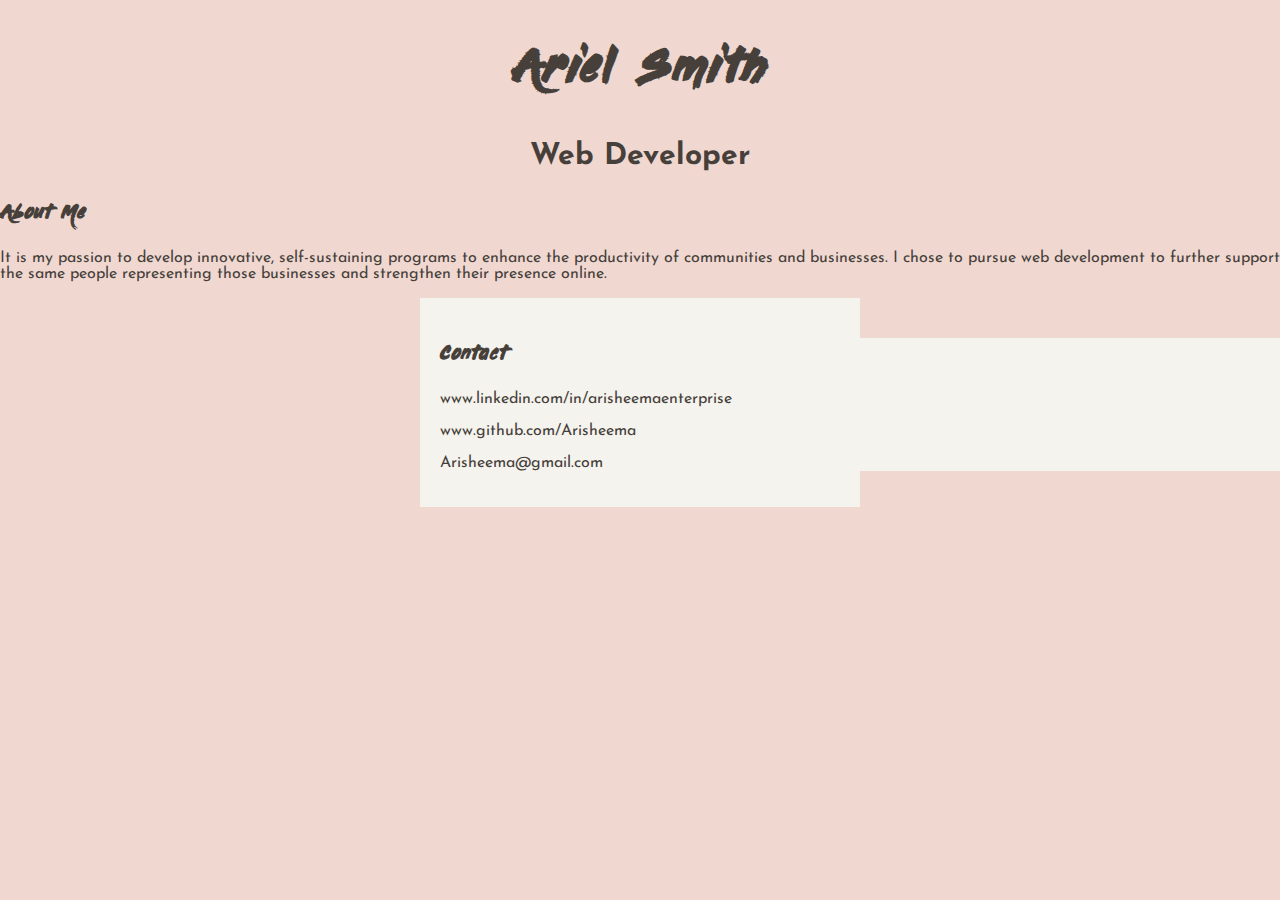
<file: index.html>
<!DOCTYPE html>
<html lang="en">
<head>
    <meta charset="UTF-8">
    <meta name="viewport" content="width=device-width, initial-scale=1.0">
    <title>ArielSmith</title>
     
    <link href="https://fonts.googleapis.com/css2?family=Josefin+Sans&display=swap" rel="stylesheet">
   
    <link rel="stylesheet" href= "css/style.css"/>
</head>
<body>
    <header>
        <h1>Ariel Smith</h1>
        <h2>Web Developer</h2>
    </header>
<section>
    <h3>About Me</h3>
<p>It is my passion to develop innovative, self-sustaining programs to enhance the productivity of communities and businesses. I chose to pursue web development to further support the same people representing those businesses and strengthen their presence online. 
</p>
</section>
<div>
<footer>
<h3>Contact</h3>
<p>www.linkedin.com/in/arisheemaenterprise</p>
<p>www.github.com/Arisheema</p>
<p>Arisheema@gmail.com</p>
</footer>
</div>
</body>
</html>
</file>
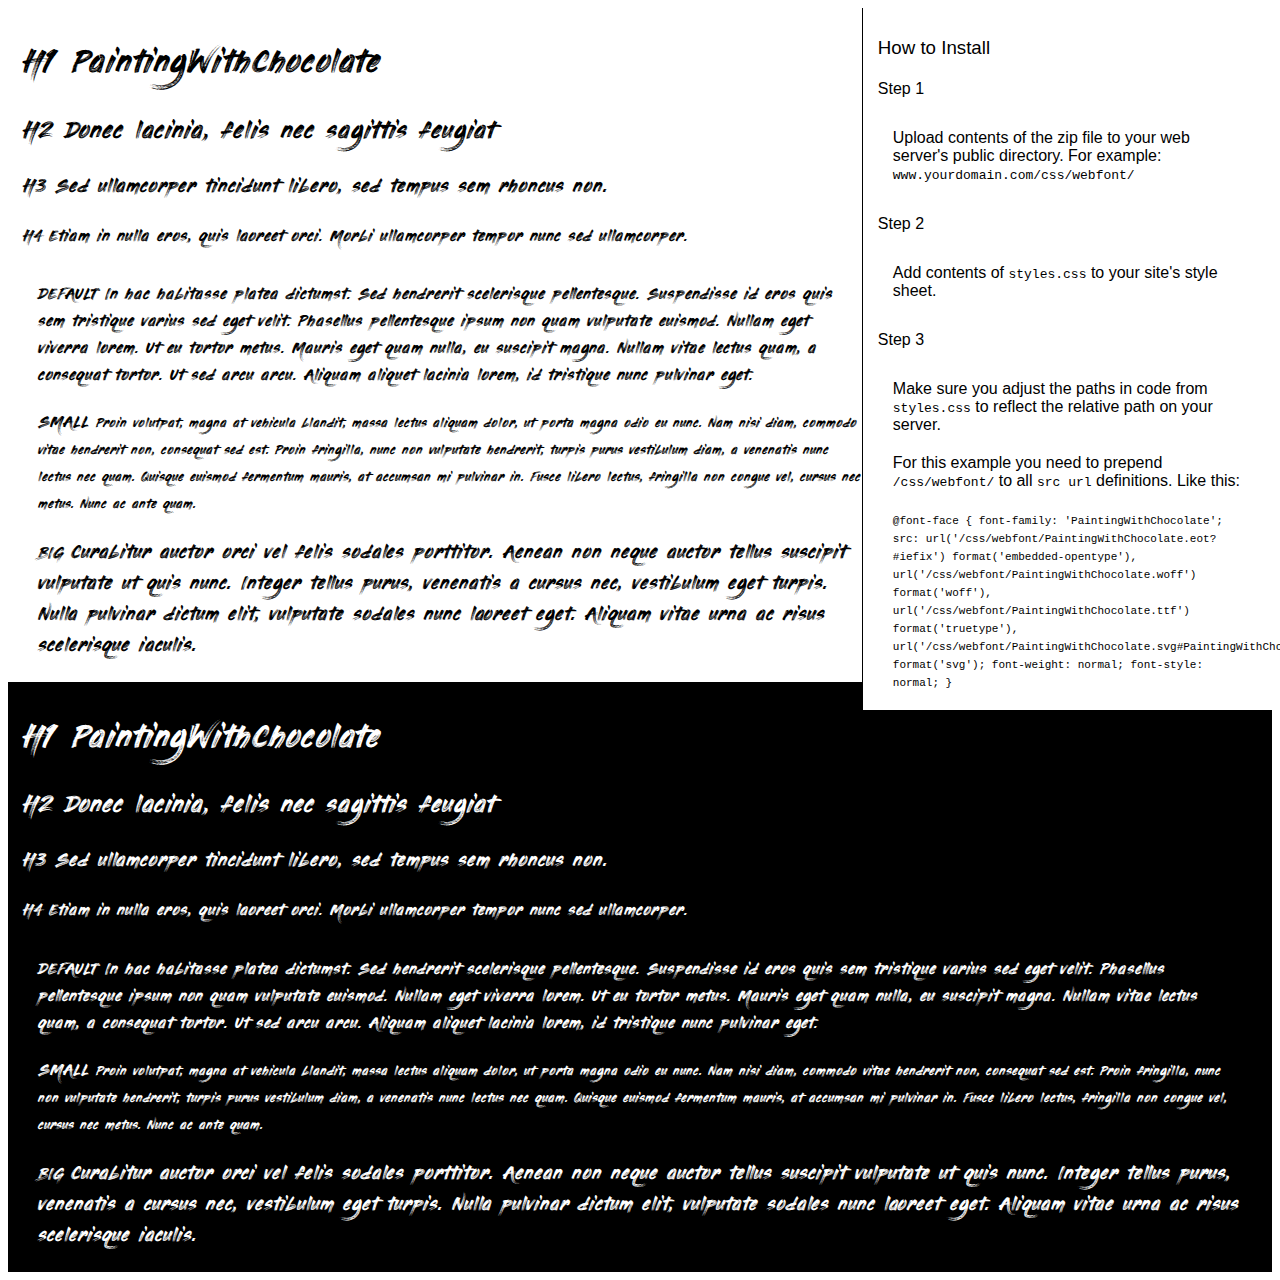
<file: fonts/PaintingWithChocolate/preview.html>
<!DOCTYPE html>
<html>
<head>
<title>
PaintingWithChocolate
 - Web font preview
</title>
<style type='text/css'>

@font-face {
  font-family: 'PaintingWithChocolate';
  src: url('PaintingWithChocolate.eot?#iefix') format('embedded-opentype'),  url('PaintingWithChocolate.woff') format('woff'), url('PaintingWithChocolate.ttf')  format('truetype'), url('PaintingWithChocolate.svg#PaintingWithChocolate') format('svg');
  font-weight: normal;
  font-style: normal;
}

body { font-family: 'PaintingWithChocolate' !important; }
h1, h2, h3, h4 { font-weight: normal; }
.reg { color:black; background:white; }
.inverse { color:white; background:black; }
div { padding: 10px 15px; }
.right { background:white; width:30%; float: right; font-family: sans-serif; border: 1px solid black; border-width: 0 0 1px 1px;}
</style>
</head>
<body>
<div class='right'>
<h3>How to Install</h3>
<h4>Step 1</h4>
<div>
Upload contents of the zip file to your web server's public directory. For example:
<code>www.yourdomain.com/css/webfont/</code>
</div>
<h4>Step 2</h4>
<div>
Add contents of
<code>styles.css</code>
to your site's style sheet.
</div>
<h4>Step 3</h4>
<div>
Make sure you adjust the paths in code from
<code>styles.css</code>
to reflect the relative path on your server.
</div>
<div>
For this example you need to prepend
<code>/css/webfont/</code>
to all
<code>src url</code>
definitions. Like this:
</div>
<div>
<code style='font-size:11px;'>@font-face {
  font-family: 'PaintingWithChocolate';
  src: url('/css/webfont/PaintingWithChocolate.eot?#iefix') format('embedded-opentype'),  url('/css/webfont/PaintingWithChocolate.woff') format('woff'), url('/css/webfont/PaintingWithChocolate.ttf')  format('truetype'), url('/css/webfont/PaintingWithChocolate.svg#PaintingWithChocolate') format('svg');
  font-weight: normal;
  font-style: normal;
}</code>
</div>
</div>
<div class='reg'>
<h1>
H1
PaintingWithChocolate
</h1>
<h2>
H2
Donec lacinia, felis nec sagittis feugiat
</h2>
<h3>
H3
Sed ullamcorper tincidunt libero, sed tempus sem rhoncus non.
</h3>
<h4>
H4
Etiam in nulla eros, quis laoreet orci. Morbi ullamcorper tempor nunc sed ullamcorper.
</h4>
<div>
DEFAULT
In hac habitasse platea dictumst. Sed hendrerit scelerisque pellentesque. Suspendisse id eros quis sem tristique varius sed eget velit. Phasellus pellentesque ipsum non quam vulputate euismod. Nullam eget viverra lorem. Ut eu tortor metus. Mauris eget quam nulla, eu suscipit magna. Nullam vitae lectus quam, a consequat tortor. Ut sed arcu arcu. Aliquam aliquet lacinia lorem, id tristique nunc pulvinar eget.
</div>
<div>
SMALL
<small>
Proin volutpat, magna at vehicula blandit, massa lectus aliquam dolor, ut porta magna odio eu nunc. Nam nisi diam, commodo vitae hendrerit non, consequat sed est. Proin fringilla, nunc non vulputate hendrerit, turpis purus vestibulum diam, a venenatis nunc lectus nec quam. Quisque euismod fermentum mauris, at accumsan mi pulvinar in. Fusce libero lectus, fringilla non congue vel, cursus nec metus. Nunc ac ante quam.
</small>
</div>
<div>
BIG
<big>
Curabitur auctor orci vel felis sodales porttitor. Aenean non neque auctor tellus suscipit vulputate ut quis nunc. Integer tellus purus, venenatis a cursus nec, vestibulum eget turpis. Nulla pulvinar dictum elit, vulputate sodales nunc laoreet eget. Aliquam vitae urna ac risus scelerisque iaculis.
</big>
</div>

</div>
<div class='inverse'>
<h1>
H1
PaintingWithChocolate
</h1>
<h2>
H2
Donec lacinia, felis nec sagittis feugiat
</h2>
<h3>
H3
Sed ullamcorper tincidunt libero, sed tempus sem rhoncus non.
</h3>
<h4>
H4
Etiam in nulla eros, quis laoreet orci. Morbi ullamcorper tempor nunc sed ullamcorper.
</h4>
<div>
DEFAULT
In hac habitasse platea dictumst. Sed hendrerit scelerisque pellentesque. Suspendisse id eros quis sem tristique varius sed eget velit. Phasellus pellentesque ipsum non quam vulputate euismod. Nullam eget viverra lorem. Ut eu tortor metus. Mauris eget quam nulla, eu suscipit magna. Nullam vitae lectus quam, a consequat tortor. Ut sed arcu arcu. Aliquam aliquet lacinia lorem, id tristique nunc pulvinar eget.
</div>
<div>
SMALL
<small>
Proin volutpat, magna at vehicula blandit, massa lectus aliquam dolor, ut porta magna odio eu nunc. Nam nisi diam, commodo vitae hendrerit non, consequat sed est. Proin fringilla, nunc non vulputate hendrerit, turpis purus vestibulum diam, a venenatis nunc lectus nec quam. Quisque euismod fermentum mauris, at accumsan mi pulvinar in. Fusce libero lectus, fringilla non congue vel, cursus nec metus. Nunc ac ante quam.
</small>
</div>
<div>
BIG
<big>
Curabitur auctor orci vel felis sodales porttitor. Aenean non neque auctor tellus suscipit vulputate ut quis nunc. Integer tellus purus, venenatis a cursus nec, vestibulum eget turpis. Nulla pulvinar dictum elit, vulputate sodales nunc laoreet eget. Aliquam vitae urna ac risus scelerisque iaculis.
</big>
</div>

</div>
</body>
</html>
</file>
<file: css/style.css>
/*font-family: 'paintingwithchocolate';*/
@font-face {
    font-family: 'PaintingWithChocolate';
    src: url('../fonts/PaintingWithChocolate/PaintingWithChocolate.eot?#iefix') format('embedded-opentype'),  
    url('../fonts/PaintingWithChocolate/PaintingWithChocolate.woff') format('woff'), 
    url('../fonts/PaintingWithChocolate/PaintingWithChocolate.ttf')  format('truetype'), 
    url('../fonts/PaintingWithChocolate/PaintingWithChocolate.svg#PaintingWithChocolate') format('svg');
    font-weight: normal;
    font-style: normal;
  }
  

h1, h2 {
     text-align: center;
}
h1, h2, h3, p{
   color: #463F3A; 
}
h1, h3{
    font-family: 'PaintingWithChocolate'; 
}
h2, p{
    font-family: 'Josefin Sans';
}
h1{
  font-size: 48px;  
}
h2{
    font-size: 30px;
}
body{
    background-color: #f0d8d1;  
    margin: auto;
}
h3{
    font-size: 20px;
}
p{
    font-size: 16px;
    text-align: justify;
}

div{
    width: 400px;
    background-color: #F4F3EE;
    margin: auto;
    padding: 20px;
}
footer{
    align-items: bottom;
    width: 100vw;
    margin: auto;
    background-color: #F4F3EE;
}
/*background-image: url('../images/waves.webm')- convert to file not on web*/
</file>
